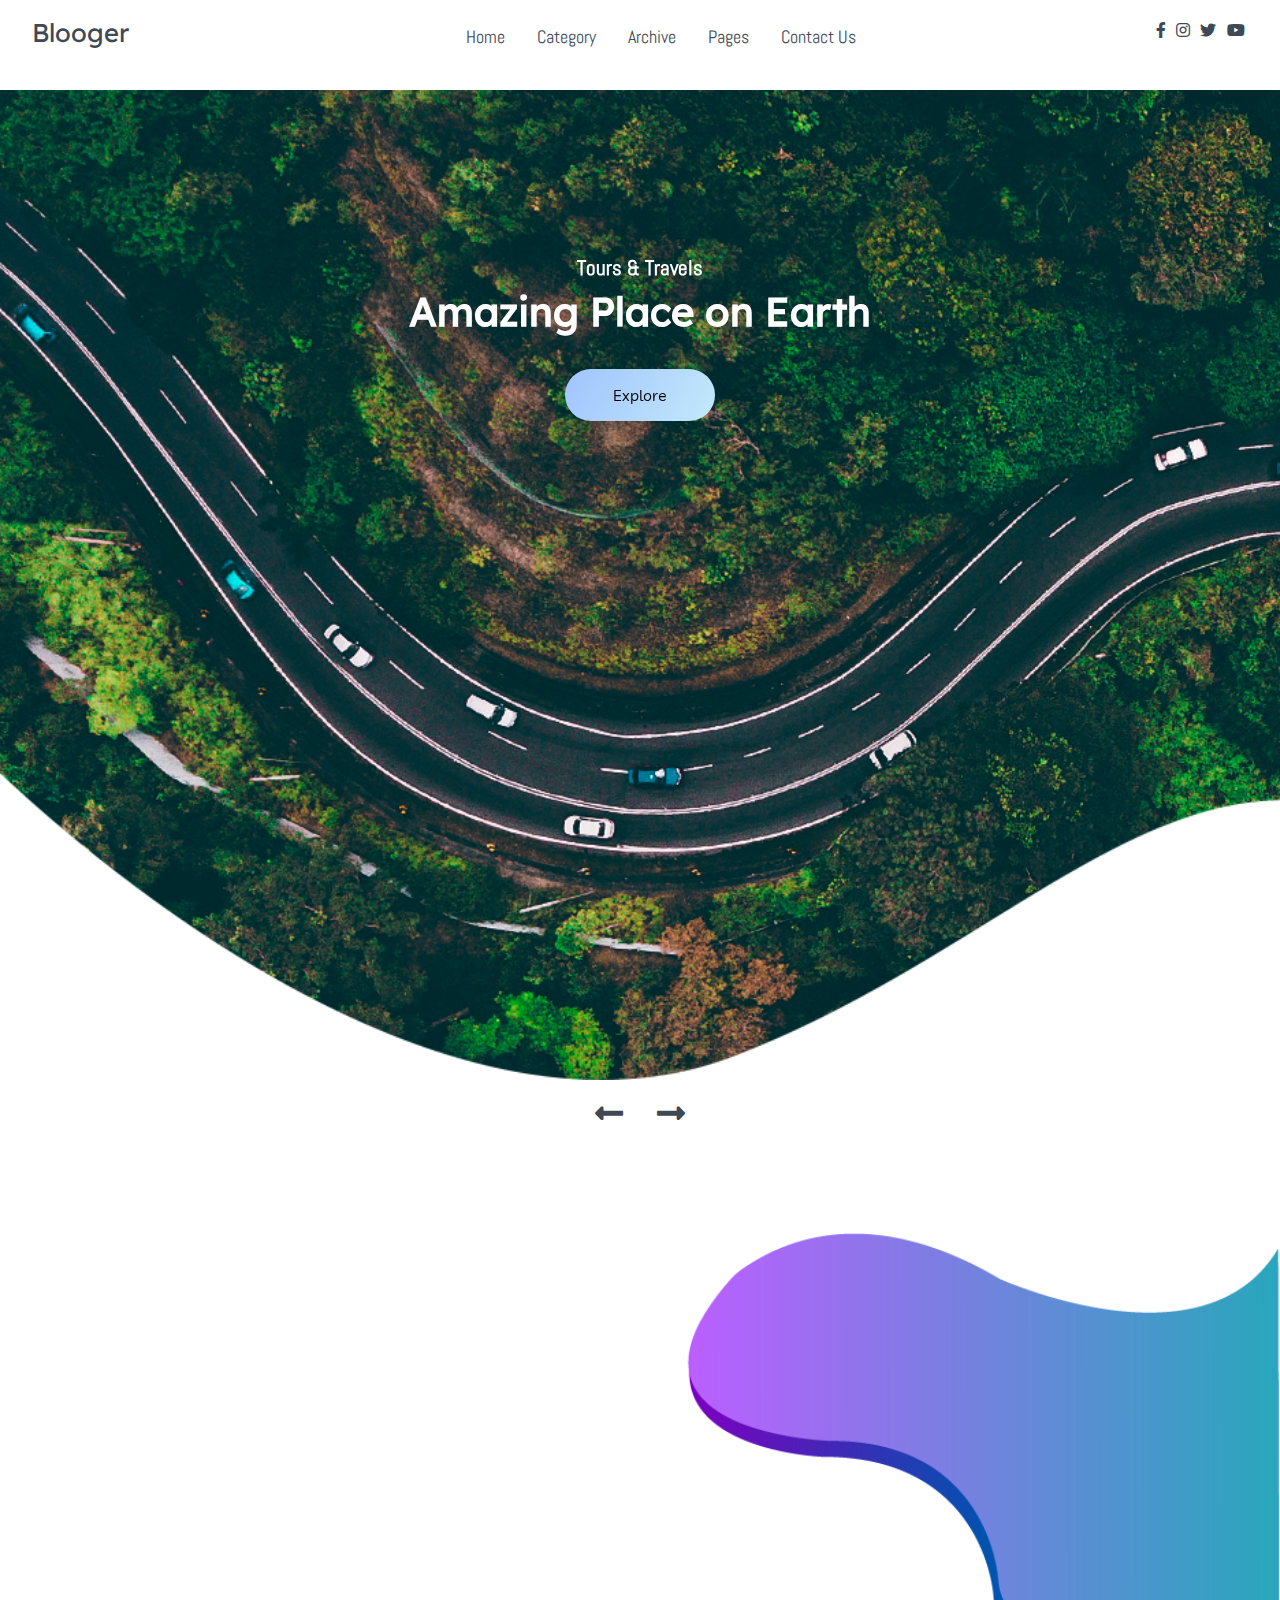
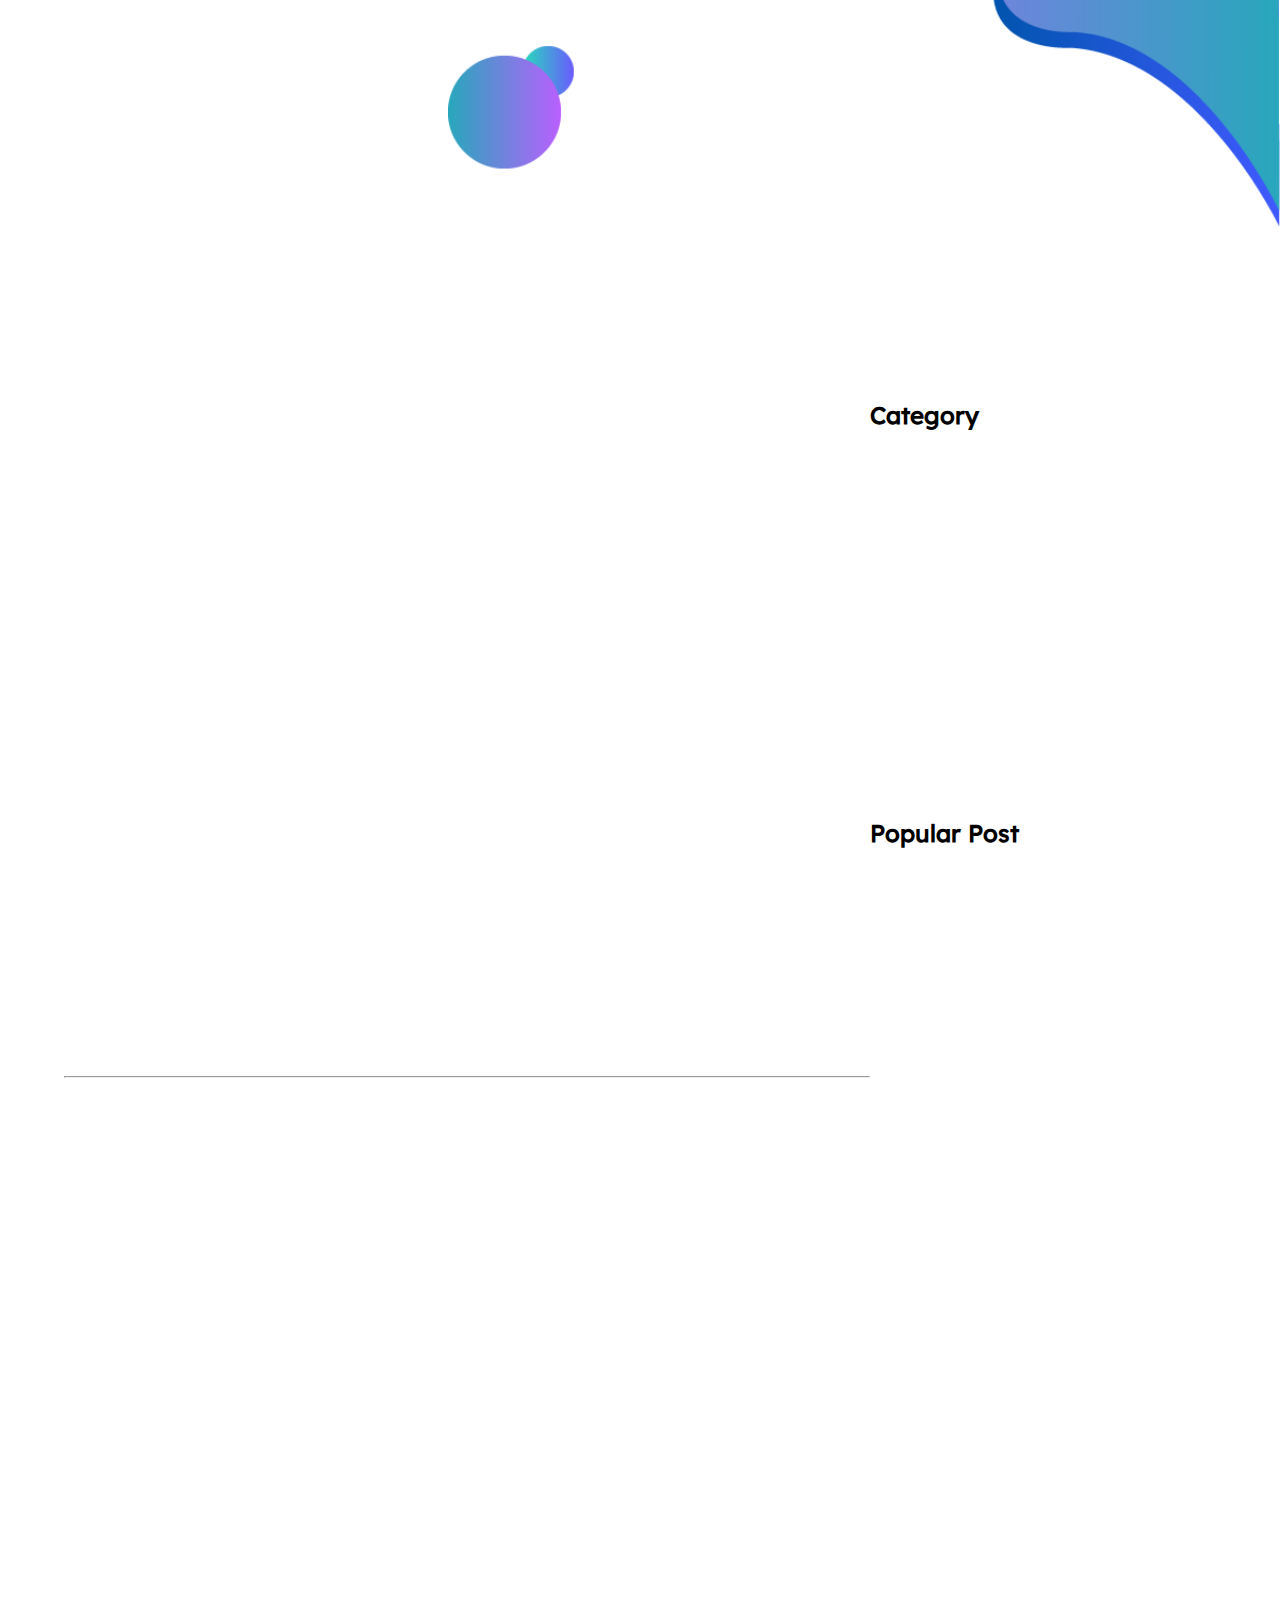
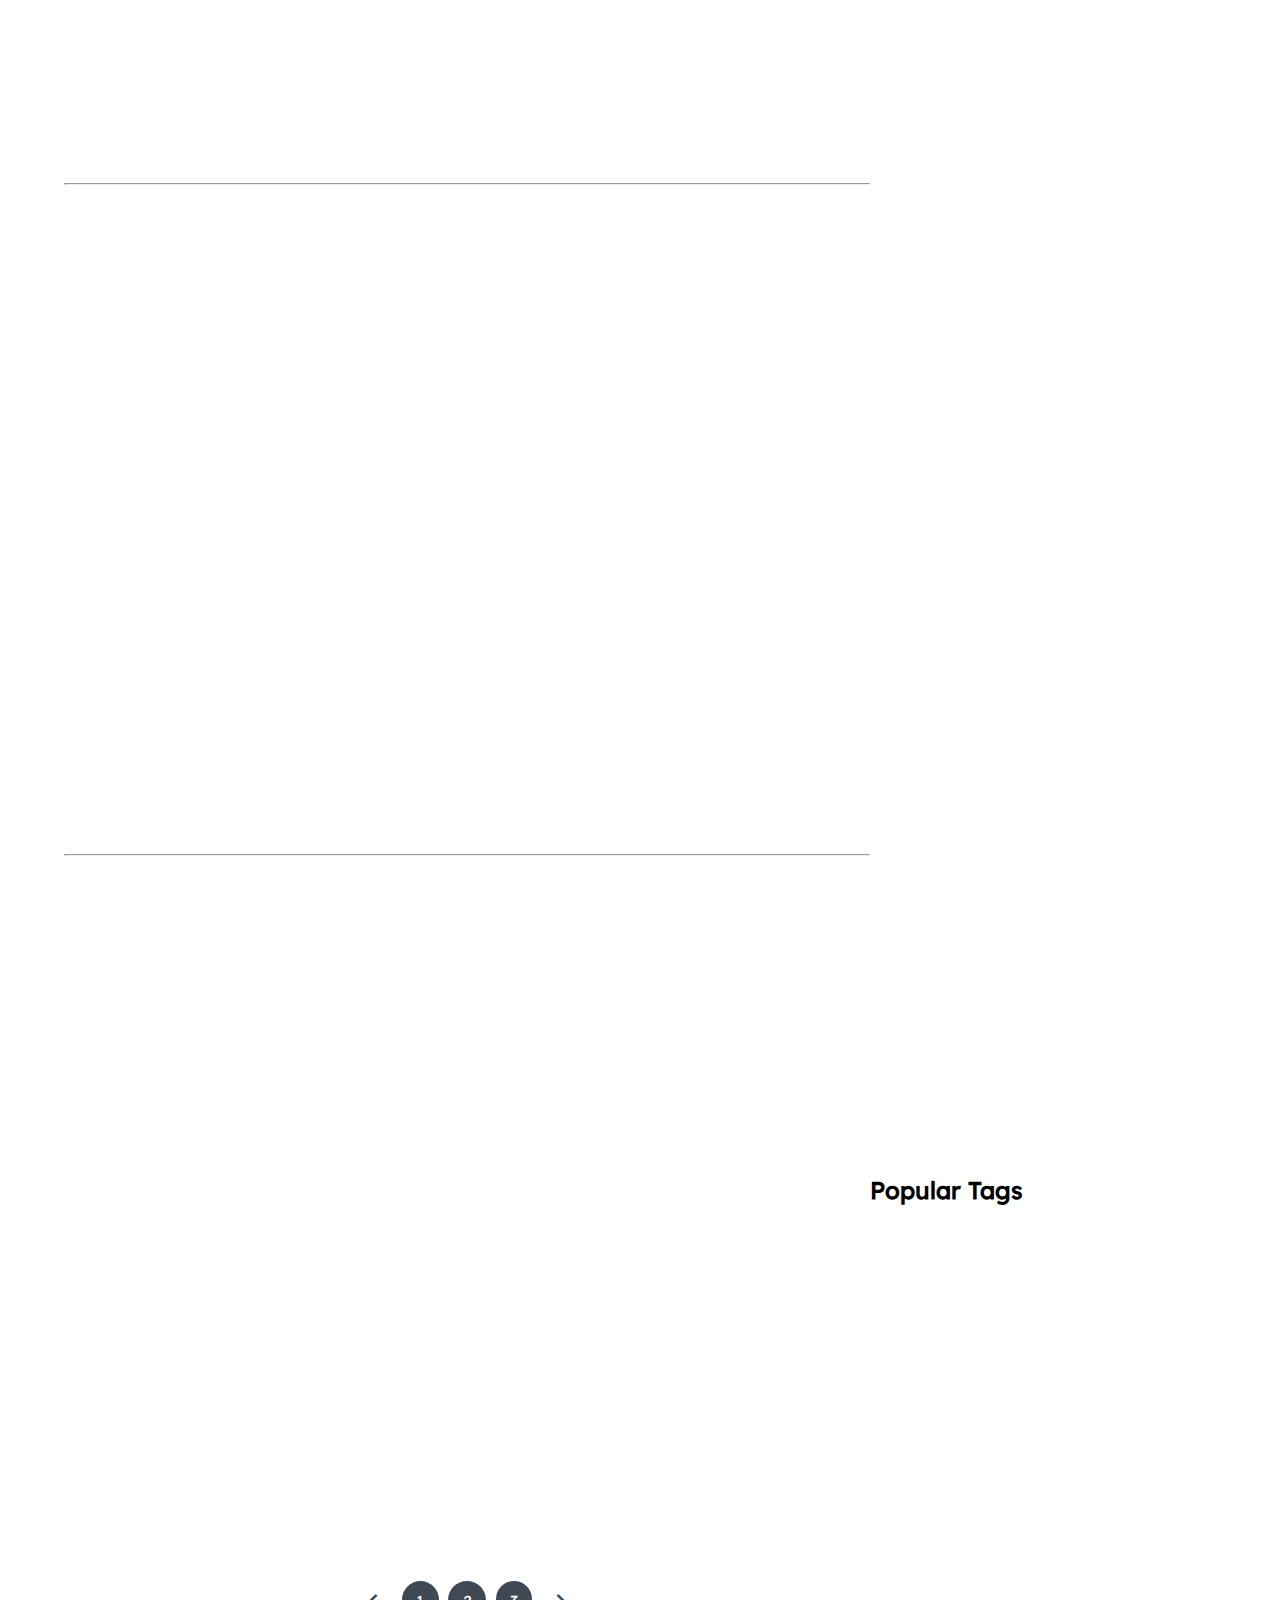
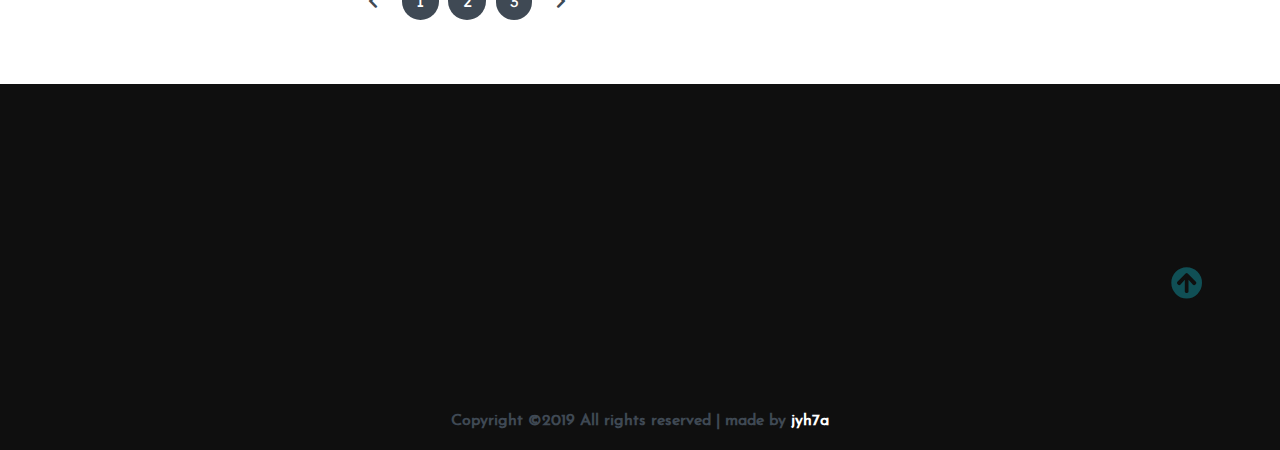
<file: Blooger/index.html>
<!DOCTYPE html>
<html lang="en">

<head>
  <meta charset="UTF-8" />
  <meta name="viewport" content="width=device-width, initial-scale=1.0" />
  <meta http-equiv="X-UA-Compatible" content="ie=edge" />
  <title>Blooger</title>

  <!-- Font Awesome Icons -->
  <link rel="stylesheet" href="./css/all.css" />

  <!-- Owl-Carousel -->
  <link rel="stylesheet" href="./css/owl.carousel.min.css" />
  <link rel="stylesheet" href="./css/owl.theme.default.min.css" />

  <!-- AOS Library -->
  <link rel="stylesheet" href="./css/aos.css">

  <!-- Custom Style -->
  <link rel="stylesheet" href="./css/Style.css" />
</head>

<body>
  <!----------------------- Navigation ----------------------->
  <nav class="nav">
    <div class="nav-menu flex-row">
      <div class="nav-brand">
        <a href="#" class="text-gray">Blooger</a>
      </div>

      <div class="toggle-collapse">
        <div class="toggle-icons">
          <i class="fas fa-bars"></i>
        </div>
      </div>

      <div>
        <ul class="nav-items">
          <li class="nav-link">
            <a href="#">Home</a>
          </li>
          <li class="nav-link">
            <a href="#">Category</a>
          </li>
          <li class="nav-link">
            <a href="#">Archive</a>
          </li>
          <li class="nav-link">
            <a href="#">Pages</a>
          </li>
          <li class="nav-link">
            <a href="#">Contact Us</a>
          </li>
        </ul>
      </div>

      <div class="social text-gray">
        <a href="#"><i class="fab fa-facebook-f"></i></a>
        <a href="#"><i class="fab fa-instagram"></i></a>
        <a href="#"><i class="fab fa-twitter"></i></a>
        <a href="#"><i class="fab fa-youtube"></i></a>
      </div>
    </div>
  </nav>
  <!-----------x----------- Navigation -----------x----------->

  <!----------------------- Main Site Section ----------------------->
  <main>
    <!------------------ Site Title ------------------>
    <section class="site-title">
      <div class="site-background" data-aos="fade-up" data-aos-delay="100">
        <h3>Tours & Travels</h3>
        <h1>Amazing Place on Earth</h1>
        <button class="btn">Explore</button>
      </div>
    </section>
    <!---------x-------- Site Title ---------x-------->

    <!------------------ Blog Carousel ------------------>
    <section>
      <div class="blog">
        <div class="container">
          <div class="owl-carousel owl-theme blog-post">
            <div class="blog-content" data-aos="fade-right" data-aos-delay="200">
              <img src="./assets/Blog-post/post-1.jpg" alt="post-1" />
              <div class="blog-title">
                <h3>London Fashion week's continued the evolution</h3>
                <button class="btn btn-blog">Fashion</button>
                <span>2 minutes</span>
              </div>
            </div>
            <div class="blog-content" data-aos="fade-in" data-aos-delay="200">
              <img src="./assets/Blog-post/post-3.jpg" alt="post-3" />
              <div class="blog-title">
                <h3>London Fashion week's continued the evolution</h3>
                <button class="btn btn-blog">Fashion</button>
                <span>2 minutes</span>
              </div>
            </div>
            <div class="blog-content" data-aos="fade-left" data-aos-delay="200">
              <img src="./assets/Blog-post/post-2.jpg" alt="post-2" />
              <div class="blog-title">
                <h3>London Fashion week's continued the evolution</h3>
                <button class="btn btn-blog">Fashion</button>
                <span>2 minutes</span>
              </div>
            </div>
            <div class="blog-content" data-aos="fade-left" data-aos-delay="200">
              <img src="./assets/Blog-post/post-5.png" alt="post-5" />
              <div class="blog-title">
                <h3>London Fashion week's continued the evolution</h3>
                <button class="btn btn-blog">Fashion</button>
                <span>2 minutes</span>
              </div>
            </div>
          </div>
          <div class="owl-navigation">
            <span class="owl-nav-prev"><i class="fas fa-long-arrow-alt-left"></i></span>
            <span class="owl-nav-next"><i class="fas fa-long-arrow-alt-right"></i></span>
          </div>
        </div>
      </div>
    </section>
    <!---------x-------- Blog Carousel ---------x-------->

    <!------------------ Site Content ------------------>
    <section class="container">
      <div class="site-content">
        <div class="posts">
          <div class="post-content" data-aos="zoom-in" data-aos-delay="200">
            <div class="post-image">
              <div>
                <img class="img" src="./assets/Blog-post/blog1.png" alt="blog1" />
              </div>
              <div class="post-info flex-row">
                <span><i class="fas fa-user text-gray"></i>&nbsp;&nbsp;Admin</span>
                <span><i class="fas fa-calendar-alt test-gray"></i>&nbsp;&nbsp;January 14, 2019</span>
                <span>2 Comments</span>
              </div>
            </div>
            <div class="post-title">
              <a href="#">Why should boys have all the fun? it's the women who are
                making india an alcohol-loving country</a>
              <p>
                Lorem ipsum dolor sit amet consectetur adipisicing elit.
                Fugiat veniam necessitatibus quidem et quae obcaecati
                voluptates porro doloribus sequi, illum possimus aperiam,
                labore a debitis doloremque ullam dicta dolorem in, soluta
                voluptate numquam delectus? Ratione laboriosam beatae dolore
                est repudiandae.
              </p>
              <button class="btn post-btn">
                Read More &nbsp; <i class="fas fa-arrow-right"></i>
              </button>
            </div>
          </div>
          <hr />
          <div class="post-content" data-aos="zoom-in" data-aos-delay="200">
            <div class="post-image">
              <div>
                <img class="img" src="./assets/Blog-post/blog2.png" alt="blog2" />
              </div>
              <div class="post-info flex-row">
                <span><i class="fas fa-user text-gray"></i>&nbsp;&nbsp;Admin</span>
                <span><i class="fas fa-calendar-alt test-gray"></i>&nbsp;&nbsp;January 16, 2019</span>
                <span>7 Comments</span>
              </div>
            </div>
            <div class="post-title">
              <a href="#">Why should boys have all the fun? it's the women who are
                making india an alcohol-loving country</a>
              <p>
                Lorem ipsum dolor sit amet consectetur adipisicing elit.
                Fugiat veniam necessitatibus quidem et quae obcaecati
                voluptates porro doloribus sequi, illum possimus aperiam,
                labore a debitis doloremque ullam dicta dolorem in, soluta
                voluptate numquam delectus? Ratione laboriosam beatae dolore
                est repudiandae.
              </p>
              <button class="btn post-btn">
                Read More &nbsp; <i class="fas fa-arrow-right"></i>
              </button>
            </div>
          </div>
          <hr />
          <div class="post-content" data-aos="zoom-in" data-aos-delay="200">
            <div class="post-image">
              <div>
                <img class="img" src="./assets/Blog-post/blog3.png" alt="blog3" />
              </div>
              <div class="post-info flex-row">
                <span><i class="fas fa-user text-gray"></i>&nbsp;&nbsp;Admin</span>
                <span><i class="fas fa-calendar-alt test-gray"></i>&nbsp;&nbsp;January 19, 2019</span>
                <span>5 Comments</span>
              </div>
            </div>
            <div class="post-title">
              <a href="#">New data recording system to better analyse road accidents</a>
              <p>
                Lorem ipsum dolor sit amet consectetur adipisicing elit.
                Fugiat veniam necessitatibus quidem et quae obcaecati
                voluptates porro doloribus sequi, illum possimus aperiam,
                labore a debitis doloremque ullam dicta dolorem in, soluta
                voluptate numquam delectus? Ratione laboriosam beatae dolore
                est repudiandae.
              </p>
              <button class="btn post-btn">
                Read More &nbsp; <i class="fas fa-arrow-right"></i>
              </button>
            </div>
          </div>
          <hr />
          <div class="post-content" data-aos="zoom-in" data-aos-delay="200">
            <div class="post-image">
              <div>
                <img class="img" src="./assets/Blog-post/blog4.png" alt="blog4" />
              </div>
              <div class="post-info flex-row">
                <span><i class="fas fa-user text-gray"></i>&nbsp;&nbsp;Admin</span>
                <span><i class="fas fa-calendar-alt test-gray"></i>&nbsp;&nbsp;January 21, 2019</span>
                <span>12 Comments</span>
              </div>
            </div>
            <div class="post-title">
              <a href="#">New data recording system to better analyse road accidents</a>
              <p>
                Lorem ipsum dolor sit amet consectetur adipisicing elit.
                Fugiat veniam necessitatibus quidem et quae obcaecati
                voluptates porro doloribus sequi, illum possimus aperiam,
                labore a debitis doloremque ullam dicta dolorem in, soluta
                voluptate numquam delectus? Ratione laboriosam beatae dolore
                est repudiandae.
              </p>
              <button class="btn post-btn">
                Read More &nbsp; <i class="fas fa-arrow-right"></i>
              </button>
            </div>
          </div>
          <div class="pagination flex-row">
            <a href="#"><i class="fas fa-chevron-left"></i></a>
            <a href="#" class="pages">1</a>
            <a href="#" class="pages">2</a>
            <a href="#" class="pages">3</a>
            <a href="#"><i class="fas fa-chevron-right"></i></a>
          </div>
        </div>
        <aside class="sidebar">
          <div class="category">
            <h2>Category</h2>
            <ul class="category-list">
              <li class="list-items" data-aos="fade-left" data-aos-delay="100">
                <a href="#">Software</a>
                <span>(05)</span>
              </li>
              <li class="list-items" data-aos="fade-left" data-aos-delay="200">
                <a href="#">Technology</a>
                <span>(02)</span>
              </li>
              <li class="list-items" data-aos="fade-left" data-aos-delay="300">
                <a href="#">LifeStyle</a>
                <span>(07)</span>
              </li>
              <li class="list-items" data-aos="fade-left" data-aos-delay="400">
                <a href="#">Shopping</a>
                <span>(01)</span>
              </li>
              <li class="list-items" data-aos="fade-left" data-aos-delay="500">
                <a href="#">Food</a>
                <span>(08)</span>
              </li>
            </ul>
          </div>
          <div class="popular-post">
            <h2>Popular Post</h2>
            <div class="post-content" data-aos="flip-up" data-aos-delay="200">
              <div class="post-image">
                <div>
                  <img class="img" src="./assets/popular-post/m-blog-1.jpg" alt="blog1" />
                </div>
                <div class="post-info flex-row">
                  <span><i class="fas fa-calendar-alt test-gray"></i>&nbsp;&nbsp;January 14, 2019</span>
                  <span>2 Comments</span>
                </div>
              </div>
              <div class="post-title">
                <a href="#">New data recording system to better analyse road
                  accidents</a>
              </div>
            </div>
            <div class="post-content" data-aos="flip-up" data-aos-delay="300">
              <div class="post-image">
                <div>
                  <img class="img" src="./assets/popular-post/m-blog-2.jpg" alt="blog2" />
                </div>
                <div class="post-info flex-row">
                  <span><i class="fas fa-calendar-alt test-gray"></i>&nbsp;&nbsp;January 14, 2019</span>
                  <span>2 Comments</span>
                </div>
              </div>
              <div class="post-title">
                <a href="#">New data recording system to better analyse road
                  accidents</a>
              </div>
            </div>
            <div class="post-content" data-aos="flip-up" data-aos-delay="400">
              <div class="post-image">
                <div>
                  <img class="img" src="./assets/popular-post/m-blog-3.jpg" alt="blog3" />
                </div>
                <div class="post-info flex-row">
                  <span><i class="fas fa-calendar-alt test-gray"></i>&nbsp;&nbsp;January 14, 2019</span>
                  <span>2 Comments</span>
                </div>
              </div>
              <div class="post-title">
                <a href="#">New data recording system to better analyse road
                  accidents</a>
              </div>
            </div>
            <div class="post-content" data-aos="flip-up" data-aos-delay="500">
              <div class="post-image">
                <div>
                  <img class="img" src="./assets/popular-post/m-blog-4.jpg" alt="blog4" />
                </div>
                <div class="post-info flex-row">
                  <span><i class="fas fa-calendar-alt test-gray"></i>&nbsp;&nbsp;January 14, 2019</span>
                  <span>2 Comments</span>
                </div>
              </div>
              <div class="post-title">
                <a href="#">New data recording system to better analyse road
                  accidents</a>
              </div>
            </div>
            <div class="post-content" data-aos="flip-up" data-aos-delay="600">
              <div class="post-image">
                <div>
                  <img class="img" src="./assets/popular-post/m-blog-5.jpg" alt="blog5" />
                </div>
                <div class="post-info flex-row">
                  <span><i class="fas fa-calendar-alt test-gray"></i>&nbsp;&nbsp;January 14, 2019</span>
                  <span>2 Comments</span>
                </div>
              </div>
              <div class="post-title">
                <a href="#">New data recording system to better analyse road
                  accidents</a>
              </div>
            </div>
          </div>
          <div class="newsletter" data-aos="fade-up" data-aos-delay="300">
            <h2>Newsletter</h2>
            <div class="form-element">
              <input type="text" class="input-element" placeholder="Email" />
              <button class="btn form-btn">Subscribe</button>
            </div>
          </div>
          <div class="popular-tags">
            <h2>Popular Tags</h2>
            <div class="tags flex-row">
              <span class="tag" data-aos="flip-up" data-aos-delay="100">Software</span>
              <span class="tag" data-aos="flip-up" data-aos-delay="200">Technology</span>
              <span class="tag" data-aos="flip-up" data-aos-delay="300">Travel</span>
              <span class="tag" data-aos="flip-up" data-aos-delay="400">Illustration</span>
              <span class="tag" data-aos="flip-up" data-aos-delay="500">Design</span>
              <span class="tag" data-aos="flip-up" data-aos-delay="600">LifeStyle</span>
              <span class="tag" data-aos="flip-up" data-aos-delay="700">Love</span>
              <span class="tag" data-aos="flip-up" data-aos-delay="800">Project</span>
            </div>
          </div>
        </aside>
      </div>
    </section>
    <!---------x-------- Site Content ---------x-------->
  </main>
  <!-----------x----------- Main Site Section -----------x----------->

  <!----------------------- Footer ----------------------->
  <footer class="footer">
    <div class="container">
      <div class="about-us" data-aos="fade-right" data-aos-delay="200">
        <h2>About us</h2>
        <p>
          Lorem ipsum dolor, sit amet consectetur adipisicing elit. Unde
          veniam illum sequi maxime deserunt error quisquam porro, illo alias
          sed.
        </p>
      </div>
      <div class="newsletter" data-aos="fade-right" data-aos-delay="200">
        <h2>Newsletter</h2>
        <p>Stay update width our latest</p>
        <div class="form-element">
          <input type="email" placeholder="Email" /><span><i class="fas fa-chevron-right"></i></span>
        </div>
      </div>
      <div class="instagram" data-aos="fade-left" data-aos-delay="200">
        <h2>Instagram</h2>
        <div class="flex-row">
          <img src="./assets/instagram/thumb-card3.png" alt="insta1">
          <img src="./assets/instagram/thumb-card4.png" alt="insta2">
          <img src="./assets/instagram/thumb-card5.png" alt="insta3">
        </div>
        <div class="flex-row">
          <img src="./assets/instagram/thumb-card6.png" alt="insta6">
          <img src="./assets/instagram/thumb-card7.png" alt="insta7">
          <img src="./assets/instagram/thumb-card8.png" alt="insta8">
        </div>
      </div>
      <div class="follow" data-aos="fade-left" data-aos-delay="200">
        <h2>Follow us</h2>
        <p>Let us be Social</p>
        <div>
          <i class="fab fa-facebook-f"></i>
          <i class="fab fa-twitter"></i>
          <i class="fab fa-instagram"></i>
          <i class="fab fa-youtube"></i>
        </div>
      </div>
    </div>

    <div class="rights flex-row">
      <h4 class="text-gray">
        Copyright ©2019 All rights reserved | made by
        <a href="#">jyh7a</a>
      </h4>
    </div>
    <div class="move-up">
      <span><i class="fas fa-arrow-circle-up fa-2x"></i></span>
    </div>
  </footer>
  <!-----------x----------- Footer -----------x----------->

  <!-- Jquery Library file -->
  <script src="./js/Jquery3.4.1.min.js"></script>

  <!-- Owl-Carousel js -->
  <script src="./js/owl.carousel.min.js"></script>

  <!-- AOS js Library -->
  <script src="./js/aos.js"></script>

  <!-- Custom JavaScript File -->
  <script src="./js/main.js"></script>
</body>

</html>
</file>
<file: Blooger/css/Style.css>
@import url("./fonts.css");

html,
body {
  margin: 0%;
  box-sizing: border-box;
  overflow-x: hidden;
}

:root {
  /*  Theme Colors */
  --text-gray: #3f4954;
  --text-light: rgba(104, 102, 102, 0.855);
  --bg-color: #0f0f0f;
  --white: #ffffff;
  --midnight: #104f55;

  /* gradient color */
  --sky: linear-gradient(120deg, #a1c4fd 0%, #c2e9fb 100%);

  /*  Theme Font-family */
  --Abel: "Abel", cursive;
  --Anton: "Anton", cursive;
  --Josefin: "Josefin", cursive;
  --Lexend: "Lexend", cursive;
  --Livvic: "Livvic", cursive;
}

html * {
  /* outline: 1px solid seagreen; */
}

/* ---------------------- Global Classes ---------------------- */
a {
  text-decoration: none;
  color: var(--text-gray);
}

.flex-row {
  display: flex;
  flex-direction: row;
  flex-wrap: wrap;
}

ul {
  list-style-type: none;
}

h1 {
  font-family: var(--Lexend);
  font-size: 2.5rem;
}

h2 {
  font-family: var(--Lexend);
}

h3 {
  font-family: var(--Abel);
  font-size: 1.3rem;
}

button.btn {
  border: none;
  border-radius: 2rem;
  padding: 1rem 3rem;
  font-size: 1rem;
  font-family: var(--Livvic);
  cursor: pointer;
}

span {
  font-family: var(--Abel);
}

.container {
  margin: 0 5vw;
}

.text-gray {
  color: var(--text-gray);
}

p {
  font-family: var(--Lexend);
  color: var(--text-light);
}
/* ----------x----------- Global Classes ----------x----------- */

/* ---------------------- navbar ---------------------- */
.nav {
  background: white;
  padding: 0 2rem;
  height: 0rem;
  min-height: 10vh;
  overflow: hidden;
  transition: height 1s ease-in-out;
}

.nav .nav-menu {
  justify-content: space-between;
}

.nav .toggle-collapse {
  position: absolute;
  top: 0;
  width: 90%;
  cursor: pointer;
  display: none;
}

.nav .toggle-collapse .toggle-icons {
  display: flex;
  justify-content: flex-end;
  padding: 1.7rem 0;
}

.nav .toggle-collapse .toggle-icons i {
  font-size: 1.4rem;
  color: var(--text-gray);
}

.collapse {
  height: 30rem;
}

.nav .nav-items {
  display: flex;
  margin: 0;
}

.nav .nav-items .nav-link {
  padding: 1.6rem 1rem;
  font-size: 1.1rem;
  position: relative;
  font-family: var(--Abel);
}

.nav .nav-items .nav-link:hover {
  background-color: var(--midnight);
}

.nav .nav-items .nav-link:hover a {
  color: var(--white);
}

.nav .nav-brand a {
  font-size: 1.6rem;
  padding: 1rem 0;
  display: block;
  font-family: var(--Lexend);
}

.nav .social {
  padding: 1.4rem 0;
}

.nav .social i {
  padding: 0 0.2rem;
}

.nav .social i:hover {
  color: #a1c4cf;
}
/* -----------x---------- navbar -----------x---------- */

/* ---------------------- Main Content ---------------------- */
/* ---------------------- Site title ---------------------- */
main .site-title {
  background: url("../assets/Background-image.png");
  background-size: cover;
  height: 110vh;
  display: flex;
  justify-content: center;
}

main .site-title .site-background {
  padding-top: 10rem;
  text-align: center;
  color: var(--white);
}

main .site-title h1,
h3 {
  margin: 0.3rem;
}

main .site-title .btn {
  margin: 1.8rem;
  background: var(--sky);
}

main .site-title .btn:hover {
  background: transparent;
  border: 1px solid var(--white);
  color: var(--white);
}

main .blog-content span {
  display: block;
}

section .container .owl-nav {
  position: absolute;
  top: 0;
  margin: 0 auto;
  width: 100%;
}

.owl-nav .owl-prev .owl-nav-prev,
.owl-nav .owl-next .owl-nav-next {
  color: var(--text-gray);
  background: transparent;
  font-size: 2rem;
}

.owl-theme .owl-nav [class*="owl-"]:hover {
  background: transparent;
  color: var(--midnight);
}

.owl-theme .owl-nav [class*="owl-"] {
  outline: none;
}
/* -----------x---------- Site title -----------x---------- */

/* ---------------------- Blog Carousel ---------------------- */
main .blog {
  background: url("../assets/Abract01.png");
  background-repeat: no-repeat;
  background-position: right;
  height: 100vh;
  width: 100%;
  background-size: 65%;
}

main .blog .blog-post {
  padding-top: 6rem;
}

main .blog-post .blog-content {
  display: flex;
  flex-direction: column;
  text-align: center;
  width: 80%;
  margin: 3rem auto;
  box-shadow: 0 15px 20px rgba(0, 0, 0, 0.2);
}

main .blog-content .blog-title {
  padding: 2rem 0;
}

main .blog-content .btn-blog {
  padding: 0.7rem 2rem;
  background: var(--sky);
  margin: 0.5rem;
}
/* -----------x---------- Blog Carousel -----------x---------- */

/* ---------------------- Site Content ---------------------- */
main .site-content {
  display: grid;
  grid-template-columns: 70% 30%;
}

main .post-content {
  width: 100%;
}

main .site-content .post-content > .post-image,
.post-title {
  padding: 1rem 2rem;
  position: relative;
}

main .site-content .post-content > .post-image .post-info {
  background: var(--sky);
  padding: 1rem;
  position: absolute;
  bottom: 0;
  left: 20vw;
  border-radius: 3rem;
}

main .site-content .post-content > .post-image > div {
  overflow: hidden;
}

main .site-content .post-content > .post-image .img {
  width: 100%;
  transition: all 1s ease;
}

main .site-content .post-content > .post-image .img:hover {
  transform: scale(1.3);
}

main .site-content .post-content > .post-image .post-info span {
  margin: 0 0.5rem;
}

main .post-content .post-title a {
  font-family: var(--Anton);
  font-size: 1.5rem;
}

.site-content .post-content .post-title .post-btn {
  border-radius: 0;
  padding: 0.7rem 1.5rem;
  background: var(--sky);
}

.site-content .pagination {
  justify-content: center;
  color: var(--text-light);
  margin: 4rem 0;
}

.site-content .pagination a {
  display: block;
  padding: 0.6rem 0.9rem;
  border-radius: 2rem;
  margin: 0 0.3rem;
  font-family: var(--Lexend);
}

.site-content .pagination .pages {
  background: var(--text-gray);
  color: var(--white);
}
/* -----------x---------- Site Content -----------x---------- */

/* ---------------------- Sidebar ---------------------- */
.site-content > .sidebar .category-list {
  font-family: var(--Livvic);
}

.site-content > .sidebar .category-list .list-items {
  background: var(--sky);
  padding: 0.4rem 1rem;
  margin: 0.8rem 0;
  border-radius: 3rem;
  width: 70%;
  display: flex;
  justify-content: space-between;
}
.site-content > .sidebar .category-list .list-items a {
  color: black;
}

.site-content .sidebar .popular-post .post-content {
  padding: 1rem 0;
}

.site-content .sidebar .popular-post h2 {
  padding-top: 8rem;
}

.site-content .sidebar .popular-post .post-info {
  padding: 0.4rem 0.1rem !important;
  bottom: 0rem !important;
  left: 1.5rem !important;
  border-radius: 0rem !important;
  background: white !important;
}

.site-content .sidebar .popular-post .post-title a {
  font-size: 1rem;
}

.site-content .sidebar .newsletter {
  padding-top: 10rem;
}

.site-content .sidebar .newsletter .form-element {
  padding: 0.5rem 2rem;
}

.site-content .sidebar .newsletter .input-element {
  width: 80%;
  height: 1.9rem;
  padding: 0.3rem 0.5rem;
  font-family: var(--Lexend);
  font-size: 1rem;
}

.site-content .sidebar .newsletter .form-btn {
  border-radius: 0;
  padding: 0.8rem 32%;
  margin: 1rem 0;
  background: var(--sky);
}

.site-content .sidebar .popular-tags {
  padding: 5rem 0;
}

.site-content .sidebar .popular-tags .tags .tag {
  background: var(--sky);
  padding: 0.4rem 1rem;
  border-radius: 3rem;
  margin: 0.4rem 0.6rem;
}
/* -----------x---------- Sidebar -----------x---------- */

/* -----------x---------- Main Content -----------x---------- */

/* ---------------------- Footer ---------------------- */
footer.footer {
  height: 100%;
  background: var(--bg-color);
  position: relative;
}

footer.footer .container {
  display: grid;
  grid-template-columns: repeat(4, 1fr);
}

footer.footer .container > div {
  flex-grow: 1;
  flex-basis: 0;
  padding: 3rem 0.9rem;
}

footer.footer .container h2 {
  color: var(--white);
}

footer.footer .newsletter .form-element {
  background: black;
  display: inline-block;
}

footer.footer .newsletter .form-element input {
  padding: 0.5rem 0.7rem;
  border: none;
  background: transparent;
  color: white;
  font-family: var(--Josefin);
  font-size: 1rem;
  width: 74%;
}

footer.footer .newsletter .form-element span {
  background: var(--sky);
  padding: 0.5rem 0.7rem;
  cursor: pointer;
}

footer.footer .instagram div > img {
  display: inline-block;
  width: 25%;
  height: 50%;
  margin: 0.3rem 0.4rem;
}

footer.footer .follow div i {
  color: var(--white);
  padding: 0 0.4rem;
}

footer.footer .rights {
  justify-content: center;
  font-family: var(--Josefin);
}

footer.footer .rights h4 a {
  color: var(--white);
}

footer.footer .move-up {
  position: absolute;
  right: 6%;
  top: 50%;
}

footer.footer .move-up span {
  color: var(--midnight);
  cursor: pointer;
}

footer.footer .move-up span:hover{
  color:var(--white);
}
/* -----------x---------- Footer -----------x---------- */

/*       Viewport less then or equal to 1130px       */
@media only screen and (max-width: 1130px) {
  .site-content .post-content > .post-image .post-info{
    left:2rem !important;
    bottom: 1.2rem !important;
    border-radius: 0 !important;
  }

  .site-content .sidebar .popular-post .post-info{
    display: none;
  }

  footer.footer .container{
    grid-template-columns: repeat(2, 1fr);
  }
}
/*   x   Viewport less then or equal to 1130px   x   */

/*       Viewport less then or equal to 750px       */
@media only screen and (max-width: 750px) {
  .nav .nav-menu,
  .nav .nav-items {
    flex-direction: column;
  }

  .nav .toggle-collapse {
    display: initial;
  }

  main .site-content{
    grid-template-columns: 100%;
  }

  footer.footer .container{
    grid-template-columns: repeat(1, 1fr);
  }
}
/*   x   Viewport less then or equal to 750px   x   */

/*       Viewport less then or equal to 520px       */
@media only screen and (max-width: 520px) {
  main .blog{
    /* height: 125vh; */
  }

  .site-content .post-content > .post-image .post-info{
    display: none;
  }

  footer.footer .container > div{
    padding: 1rem .9rem !important;
  }

  footer .rights{
    padding: 0 1.4rem;
    text-align: center;
  }

  .nav .toggle-collapse{
    width: 80% !important;
  }
}
/*   x   Viewport less then or equal to 520px   x   */
</file>
